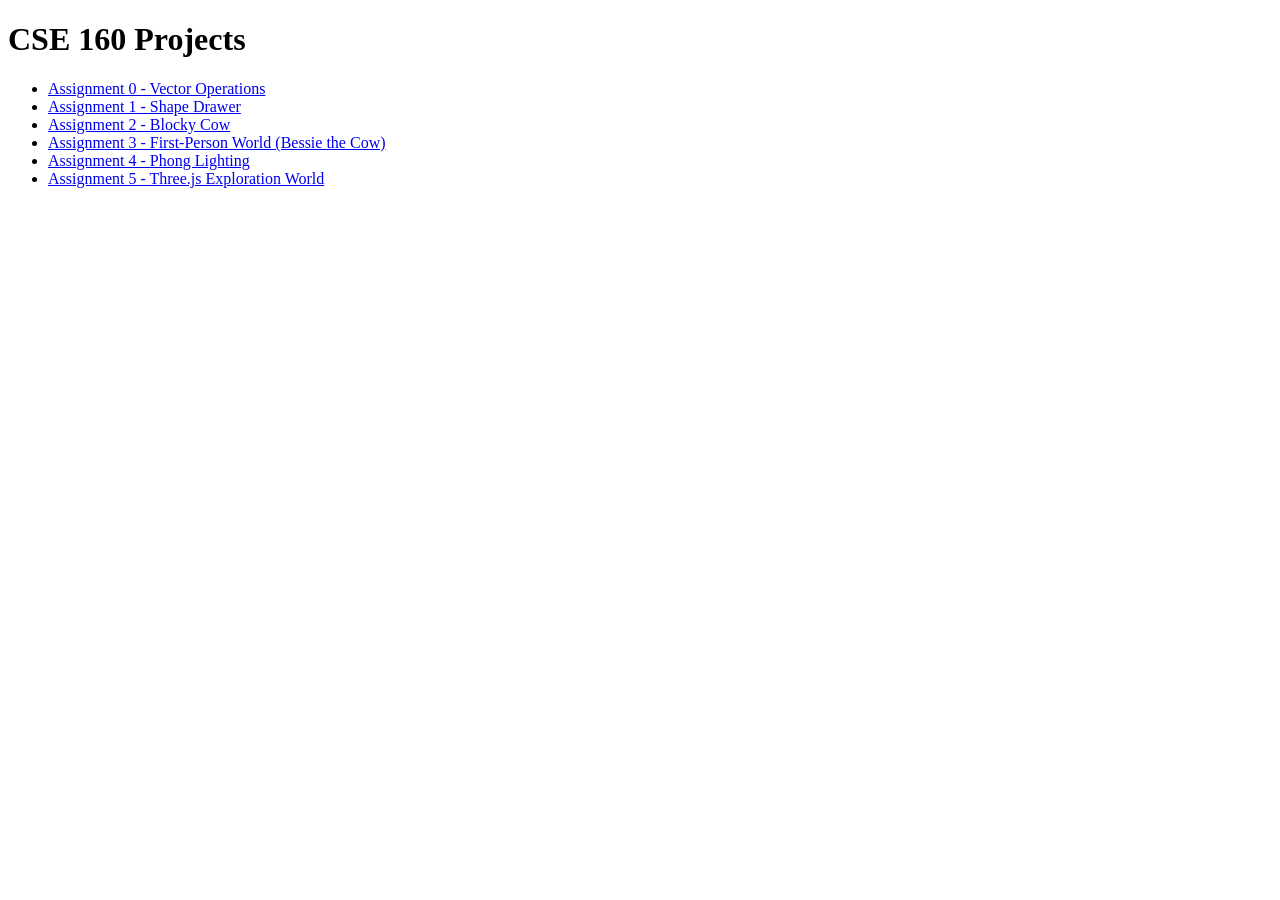
<file: index.html>
<!DOCTYPE html>
<html lang="en">
<head>
  <meta charset="utf-8">
  <meta name="viewport" content="width=device-width, initial-scale=1">
  <title>CSE 160 Projects</title>
</head>
<body>
  <h1>CSE 160 Projects</h1>
  <ul>
    <li><a href="asgn0/src/asg0.html">Assignment 0 - Vector Operations</a></li>
    <li><a href="asgn1/src/asgn1.html">Assignment 1 - Shape Drawer</a></li>
    <li><a href="asgn2/asgn2.html">Assignment 2 - Blocky Cow</a></li>
    <li><a href="asgn3/asgn4.html">Assignment 3 - First-Person World (Bessie the Cow)</a></li>
    <li><a href="asgn4/asgn4.html">Assignment 4 - Phong Lighting</a></li>
    <li><a href="asgn5/asgn5.html">Assignment 5 - Three.js Exploration World</a></li>
  </ul>
</body>
</html>
</file>
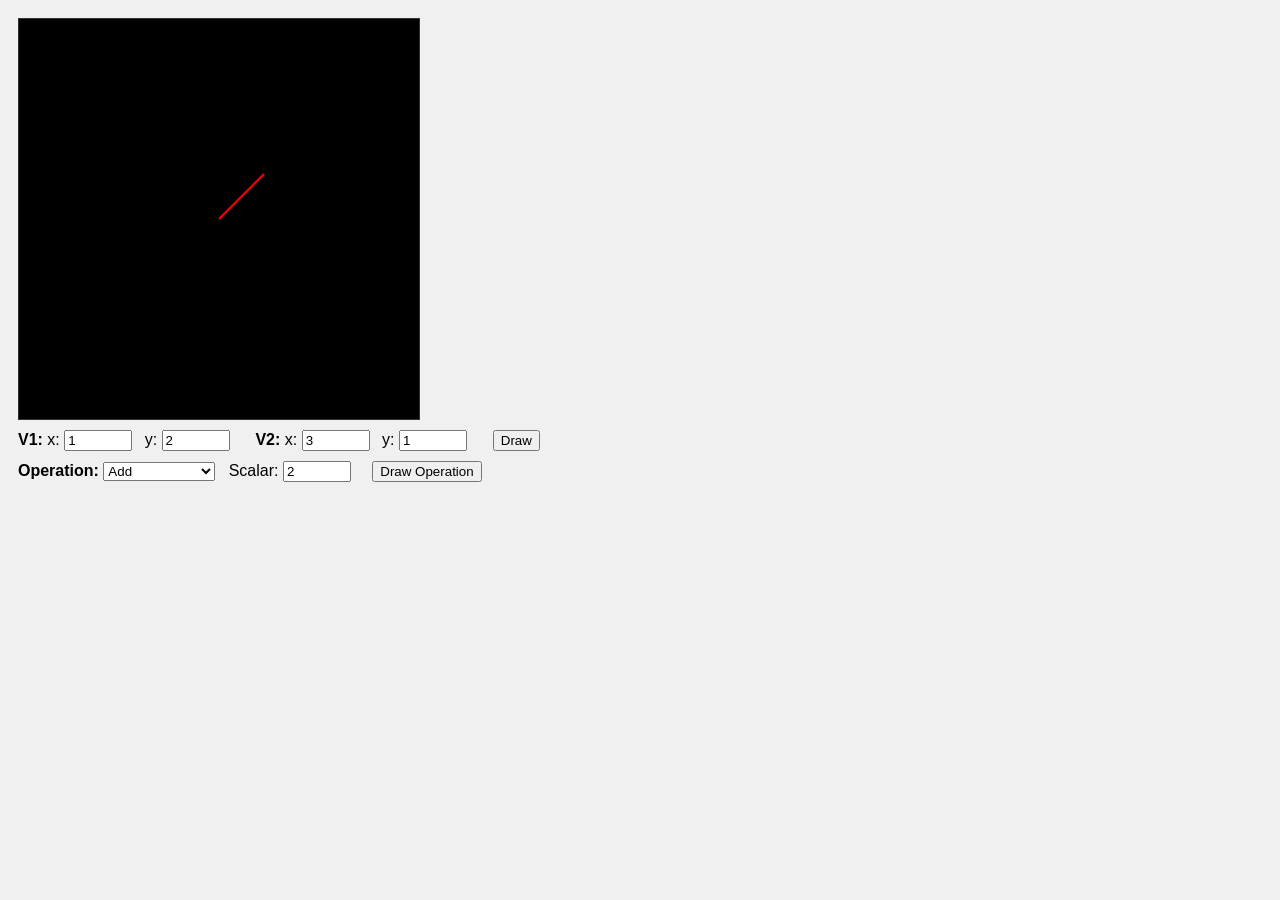
<file: asgn0/asg0.html>
<!DOCTYPE html>
<html>
<head>
  <title>Assignment 0 - Vector Operations</title>
  <script src="lib/cuon-matrix-cse160.js"></script>
  <script src="asg0.js"></script>
  <style>
    body { background: #f0f0f0; font-family: Arial, sans-serif; padding: 10px; }
    canvas { display: block; border: 1px solid #333; }
    .controls { margin-top: 10px; }
    label { margin-right: 8px; }
    input[type="number"] { width: 60px; }
  </style>
</head>
<body onload="main()">
  <canvas id="example" width="400" height="400">
    Your browser does not support the HTML5 canvas element.
  </canvas>

  <div class="controls">
    <b>V1:</b>
    <label>x: <input type="number" id="v1x" value="1" step="0.1"/></label>
    <label>y: <input type="number" id="v1y" value="2" step="0.1"/></label>
    &nbsp;&nbsp;
    <b>V2:</b>
    <label>x: <input type="number" id="v2x" value="3" step="0.1"/></label>
    <label>y: <input type="number" id="v2y" value="1" step="0.1"/></label>
    &nbsp;&nbsp;
    <input type="button" value="Draw" onclick="handleDrawEvent()"/>
  </div>

  <div class="controls">
    <b>Operation:</b>
    <select id="operation">
      <option value="add">Add</option>
      <option value="sub">Subtract</option>
      <option value="mul">Multiply</option>
      <option value="div">Divide</option>
      <option value="magnitude">Magnitude</option>
      <option value="normalize">Normalize</option>
      <option value="angle">Angle Between</option>
      <option value="area">Area</option>
    </select>
    &nbsp;
    <label>Scalar: <input type="number" id="scalar" value="2" step="0.1"/></label>
    &nbsp;
    <input type="button" value="Draw Operation" onclick="handleDrawOperationEvent()"/>
  </div>
</body>
</html>
</file>
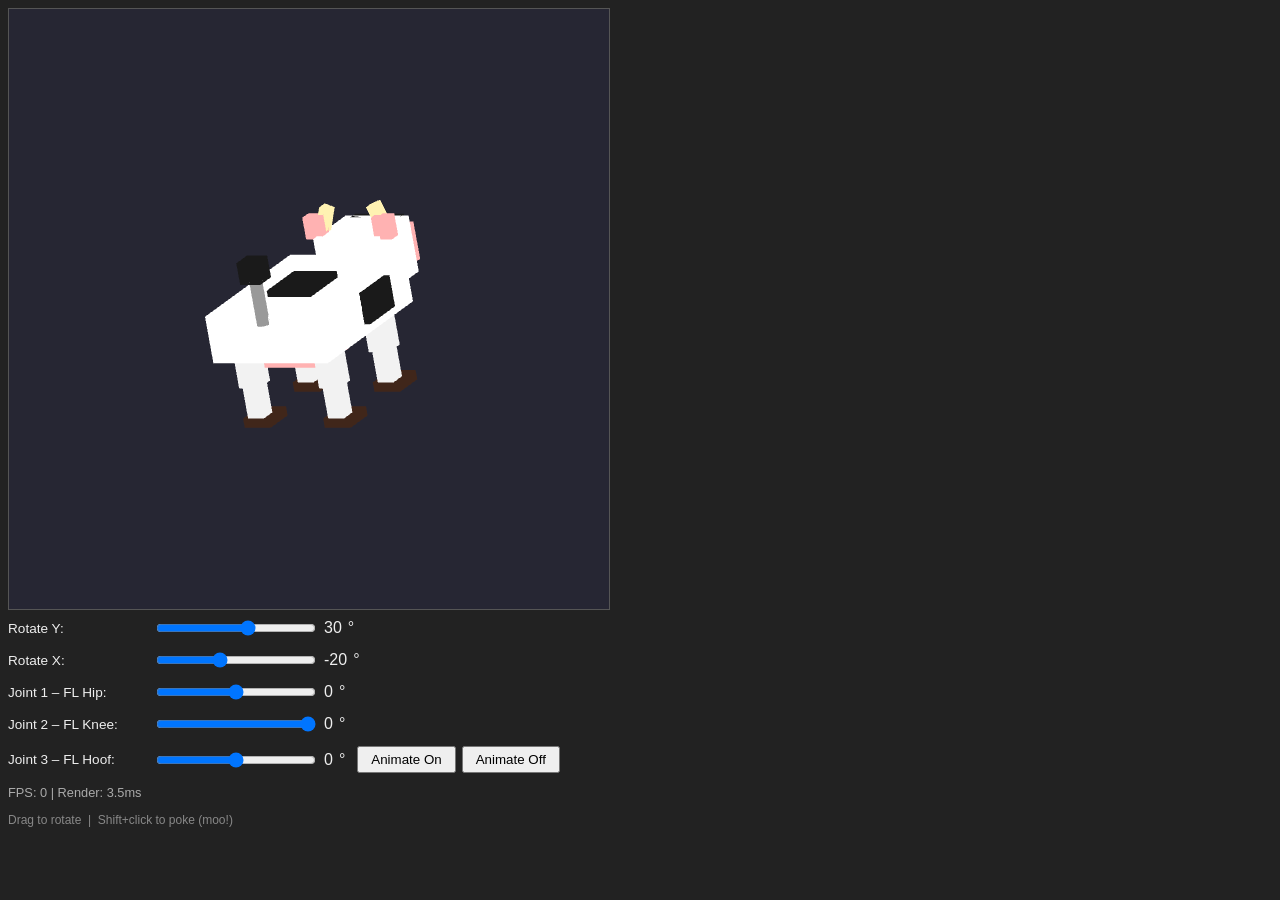
<file: asgn2/asgn2.html>
<!DOCTYPE html>
<html lang="en">
<head>
  <meta charset="utf-8">
  <title>Blocky Cow</title>
  <style>
    body { font-family: sans-serif; background: #222; color: #eee; }
    canvas { display: block; border: 1px solid #555; cursor: crosshair; }
    .controls { display: flex; flex-wrap: wrap; gap: 12px; padding: 8px 0; max-width: 600px; }
    .ctrl-row { display: flex; align-items: center; gap: 6px; }
    label { min-width: 140px; font-size: 0.85em; }
    input[type=range] { width: 160px; }
    button { padding: 4px 12px; cursor: pointer; }
    #perf { font-size: 0.8em; color: #aaa; margin-top: 4px; }
  </style>
</head>
<body>

<canvas id="webgl" width="600" height="600">
  Please use a browser that supports "canvas"
</canvas>

<div class="controls">
  <div class="ctrl-row">
    <label>Rotate Y:</label>
    <input type="range" id="slider-angle-y" min="-180" max="180" value="30">
    <span id="label-angle-y">30</span>°
  </div>
  <div class="ctrl-row">
    <label>Rotate X:</label>
    <input type="range" id="slider-angle-x" min="-90" max="90" value="-20">
    <span id="label-angle-x">-20</span>°
  </div>
  <div class="ctrl-row">
    <label>Joint 1 – FL Hip:</label>
    <input type="range" id="slider-joint1" min="-60" max="60" value="0">
    <span id="label-joint1">0</span>°
  </div>
  <div class="ctrl-row">
    <label>Joint 2 – FL Knee:</label>
    <input type="range" id="slider-joint2" min="-60" max="0" value="0">
    <span id="label-joint2">0</span>°
  </div>
  <div class="ctrl-row">
    <label>Joint 3 – FL Hoof:</label>
    <input type="range" id="slider-joint3" min="-30" max="30" value="0">
    <span id="label-joint3">0</span>°
  </div>
  <div class="ctrl-row">
    <button id="btn-anim-on">Animate On</button>
    <button id="btn-anim-off">Animate Off</button>
  </div>
</div>

<p id="perf">FPS: -- | Render: --ms</p>
<p style="font-size:0.75em;color:#888;">Drag to rotate &nbsp;|&nbsp; Shift+click to poke (moo!)</p>

<script src="../asgn1/lib/cuon-utils.js"></script>
<script src="../asgn0/lib/cuon-matrix-cse160.js"></script>
<script src="Cube.js"></script>
<script src="Cylinder.js"></script>
<script src="asgn2.js"></script>
<script>window.onload = main;</script>

</body>
</html>
</file>
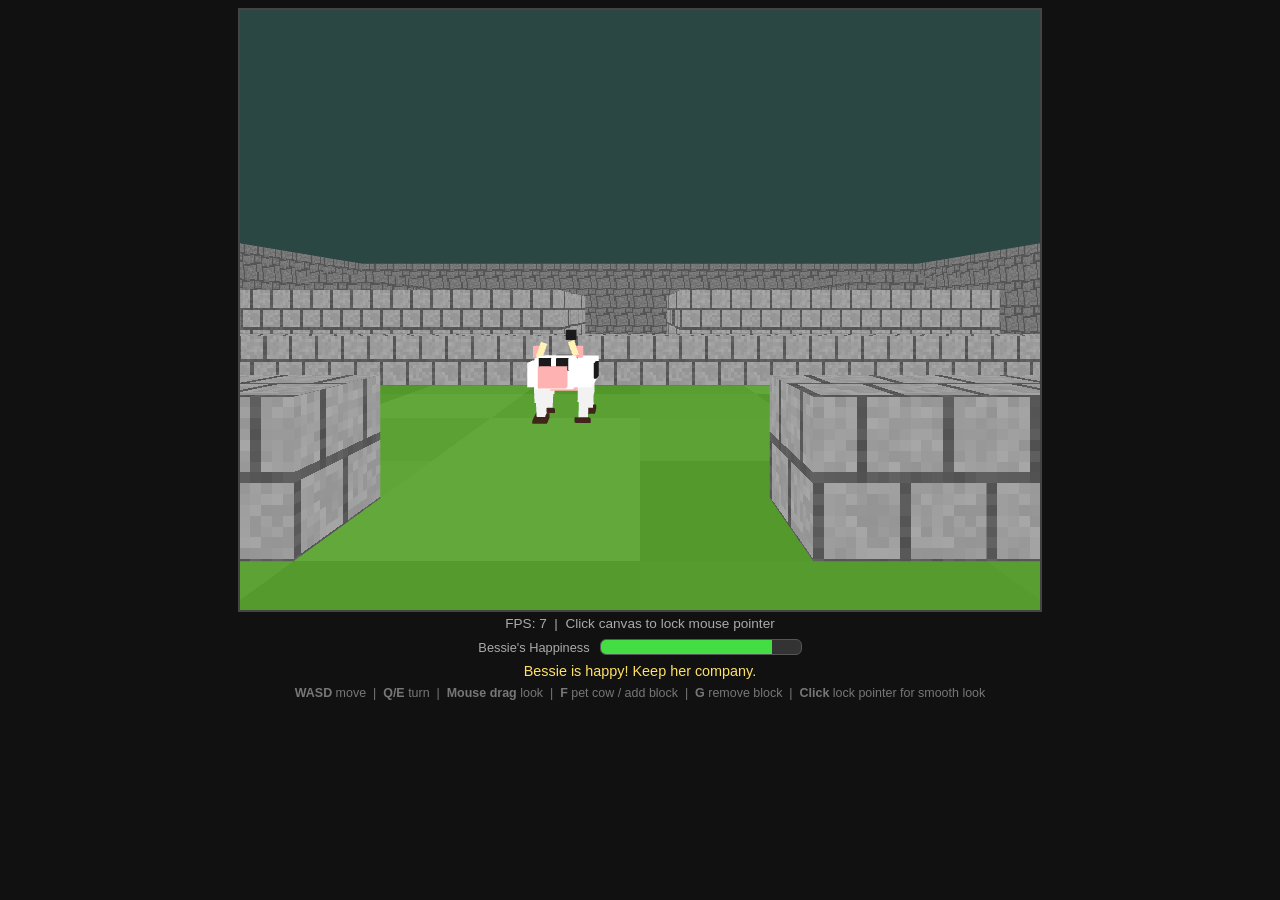
<file: asgn3/asgn4.html>
<!DOCTYPE html>
<html lang="en">
<head>
  <meta charset="utf-8">
  <title>First-Person World – CSE 160 Asgn 4</title>
  <style>
    body { margin: 0; background: #111; color: #eee; font-family: sans-serif; display: flex; flex-direction: column; align-items: center; }
    canvas { display: block; cursor: crosshair; border: 2px solid #444; margin-top: 8px; }
    #hud { font-size: 0.85em; color: #aaa; margin: 4px 0; }
    #controls { font-size: 0.78em; color: #777; margin-bottom: 6px; text-align: center; line-height: 1.6; }
  </style>
</head>
<body>

<canvas id="webgl" width="800" height="600"></canvas>
<div id="hud"><span id="fps">FPS: --</span> &nbsp;|&nbsp; Click canvas to lock mouse pointer</div>
<div style="display:flex;align-items:center;gap:10px;margin:4px 0;">
  <span style="font-size:0.8em;color:#aaa;white-space:nowrap;">Bessie's Happiness</span>
  <div style="background:#333;width:200px;height:14px;border-radius:6px;overflow:hidden;border:1px solid #555;">
    <div id="pet-bar" style="height:100%;width:100%;background:#44dd44;transition:width 0.4s,background 0.4s;"></div>
  </div>
</div>
<div id="story" style="font-size:0.9em;color:#ffe066;margin:4px 0;min-height:1.2em;">
  Bessie is happy! Keep her company.
</div>
<div id="controls">
  <strong>WASD</strong> move &nbsp;|&nbsp;
  <strong>Q/E</strong> turn &nbsp;|&nbsp;
  <strong>Mouse drag</strong> look &nbsp;|&nbsp;
  <strong>F</strong> pet cow / add block &nbsp;|&nbsp;
  <strong>G</strong> remove block &nbsp;|&nbsp;
  <strong>Click</strong> lock pointer for smooth look
</div>

<script src="../asgn1/lib/cuon-utils.js"></script>
<script src="../asgn0/lib/cuon-matrix-cse160.js"></script>
<script src="camera.js"></script>
<script src="asgn4.js"></script>
<script>window.onload = main;</script>
</body>
</html>
</file>
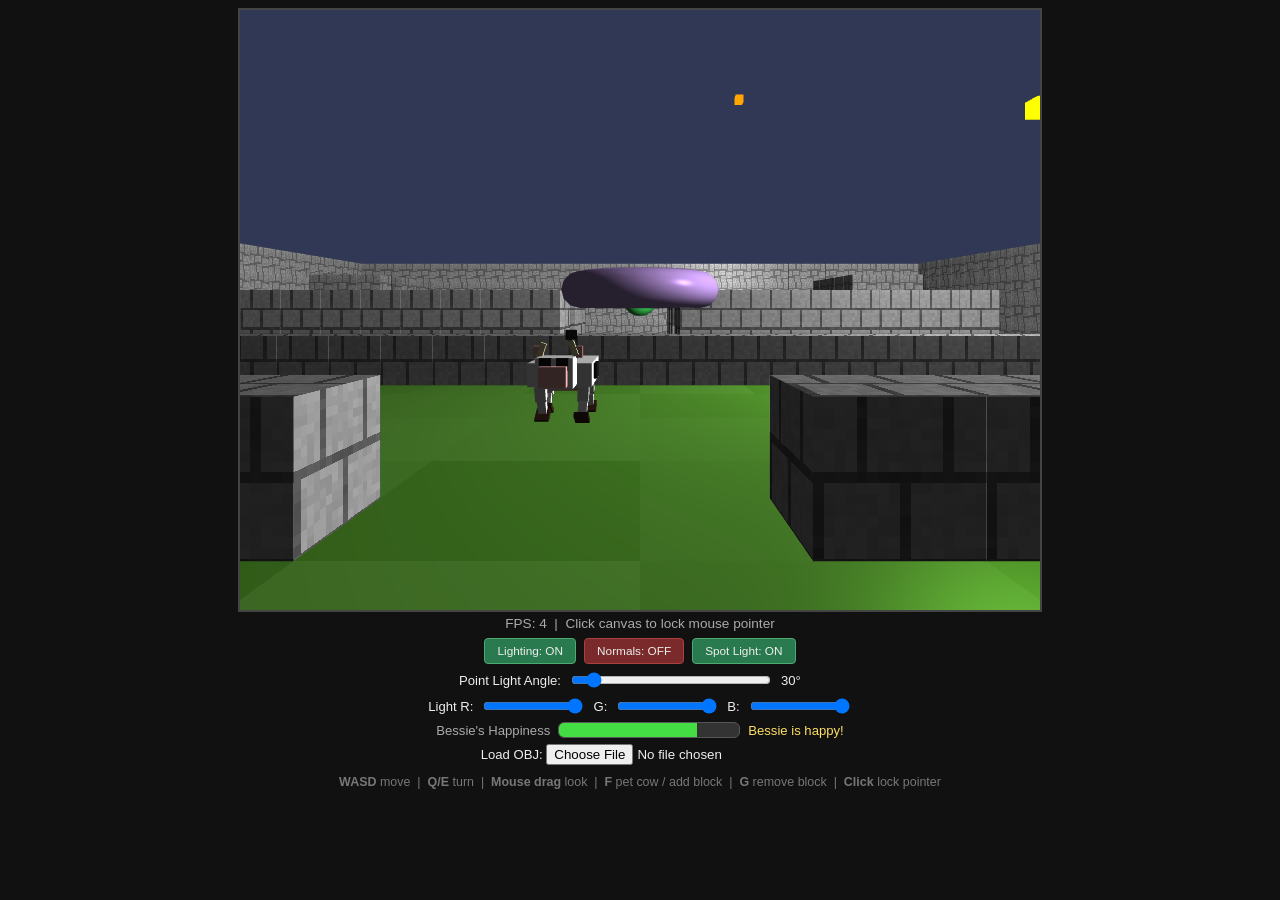
<file: asgn4/asgn4.html>
<!DOCTYPE html>
<html lang="en">
<head>
  <meta charset="utf-8">
  <title>First-Person World – CSE 160 Asgn 4 (Lighting)</title>
  <style>
    body { margin: 0; background: #111; color: #eee; font-family: sans-serif;
           display: flex; flex-direction: column; align-items: center; }
    canvas { display: block; cursor: crosshair; border: 2px solid #444; margin-top: 8px; }
    #hud  { font-size: 0.85em; color: #aaa; margin: 4px 0; }
    .ctrl-row { display: flex; align-items: center; gap: 8px; margin: 3px 0; font-size: 0.82em; flex-wrap: wrap; justify-content: center; }
    button { background: #333; color: #eee; border: 1px solid #555; padding: 5px 12px;
             cursor: pointer; border-radius: 4px; font-size: 0.9em; }
    button.on  { background: #2a7a4f; border-color: #4caa70; }
    button.off { background: #7a2a2a; border-color: #aa4040; }
    input[type=range] { vertical-align: middle; }
    label { white-space: nowrap; }
    #controls { font-size: 0.78em; color: #777; margin: 4px 0 8px; text-align: center; line-height: 1.7; }
  </style>
</head>
<body>

<canvas id="webgl" width="800" height="600"></canvas>
<div id="hud"><span id="fps">FPS: --</span> &nbsp;|&nbsp; Click canvas to lock mouse pointer</div>

<!-- Lighting toggles -->
<div class="ctrl-row">
  <button id="btn-light"   onclick="toggleLight()">Lighting: ON</button>
  <button id="btn-normals" onclick="toggleNormals()">Normals: OFF</button>
  <button id="btn-spot"    onclick="toggleSpot()">Spot Light: ON</button>
</div>

<!-- Point light angle slider -->
<div class="ctrl-row">
  <label>Point Light Angle:</label>
  <input type="range" id="sl-angle" min="0" max="360" value="0" style="width:200px"
         oninput="onAngleSlider(this.value)">
  <span id="lbl-angle" style="min-width:40px">0°</span>
</div>

<!-- Light colour sliders -->
<div class="ctrl-row">
  <label>Light&nbsp;R:</label>
  <input type="range" id="sl-lr" min="0" max="255" value="255" style="width:100px"
         oninput="updateLightColor()">
  <label>G:</label>
  <input type="range" id="sl-lg" min="0" max="255" value="255" style="width:100px"
         oninput="updateLightColor()">
  <label>B:</label>
  <input type="range" id="sl-lb" min="0" max="255" value="255" style="width:100px"
         oninput="updateLightColor()">
</div>

<!-- Pet bar -->
<div class="ctrl-row">
  <span style="white-space:nowrap;color:#aaa;">Bessie's Happiness</span>
  <div style="background:#333;width:180px;height:14px;border-radius:6px;overflow:hidden;border:1px solid #555;">
    <div id="pet-bar" style="height:100%;width:100%;background:#44dd44;transition:width 0.4s,background 0.4s;"></div>
  </div>
  <span id="story" style="color:#ffe066;">Bessie is happy!</span>
</div>

<!-- OBJ file picker -->
<div class="ctrl-row">
  <label>Load OBJ: <input type="file" id="obj-input" accept=".obj" onchange="loadOBJFromFile(this)"></label>
</div>

<div id="controls">
  <strong>WASD</strong> move &nbsp;|&nbsp; <strong>Q/E</strong> turn &nbsp;|&nbsp;
  <strong>Mouse drag</strong> look &nbsp;|&nbsp; <strong>F</strong> pet cow / add block &nbsp;|&nbsp;
  <strong>G</strong> remove block &nbsp;|&nbsp; <strong>Click</strong> lock pointer
</div>

<script src="../asgn1/lib/cuon-utils.js"></script>
<script src="../asgn0/lib/cuon-matrix-cse160.js"></script>
<script src="camera.js"></script>
<script src="Model.js"></script>
<script src="asgn4.js"></script>
<script>window.onload = main;</script>
</body>
</html>
</file>
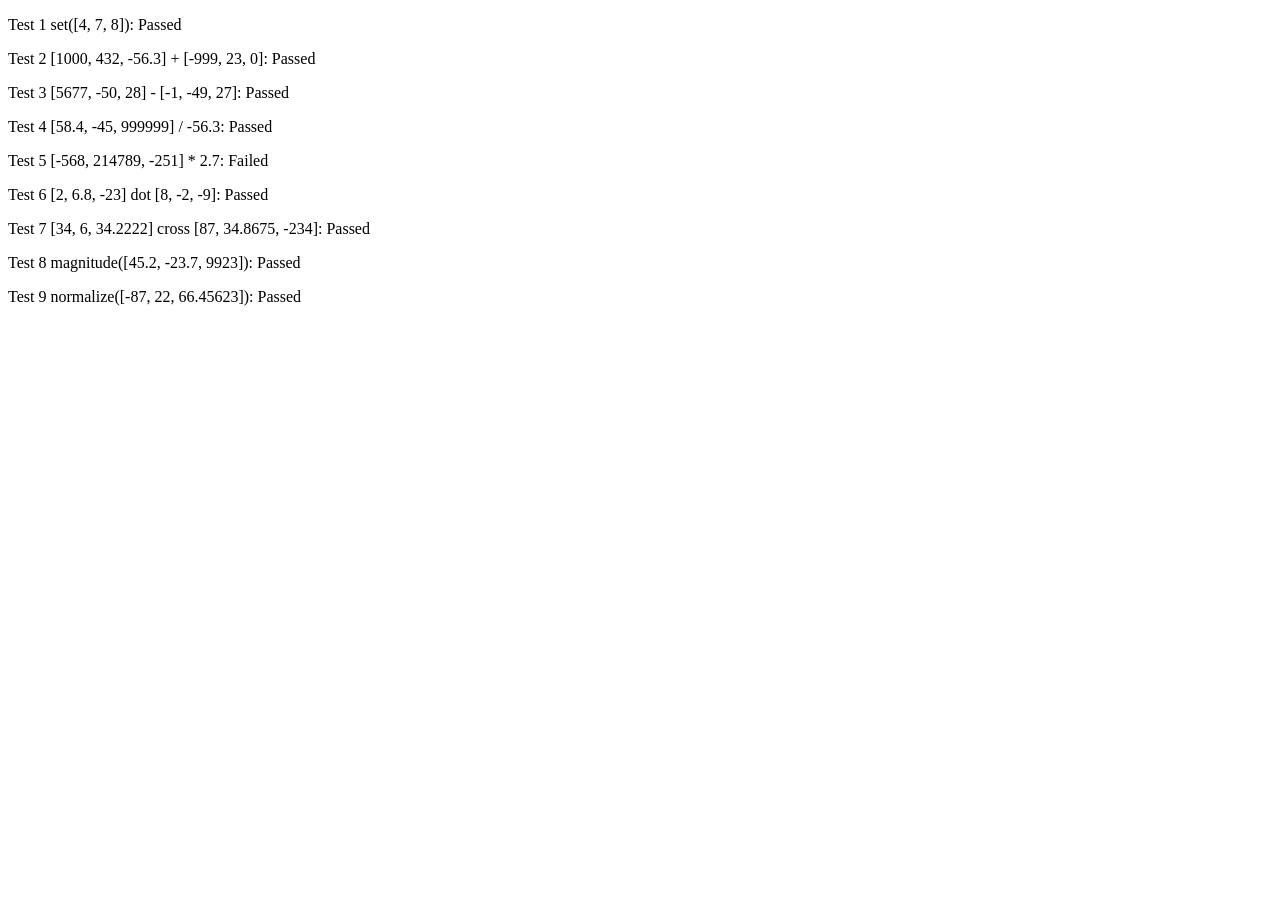
<file: asgn0/lib/vectorTests.html>
<!DOCTYPE html>
<html>
<head>
  <title>Vector Tests</title>
  <script src="cuon-matrix-cse160.js"></script>
</head>
<body>
<script>
  function check(label, result, expected, eps) {
    eps = eps || 0.001;
    var passed;
    if (Array.isArray(expected)) {
      passed = expected.every(function(v, i) {
        return Math.abs(result.elements[i] - v) < eps;
      });
    } else {
      passed = Math.abs(result - expected) < eps;
    }
    document.write('<p>Test ' + label + ': ' + (passed ? 'Passed' : 'Failed') + '</p>');
  }

  // Test 1: set([4, 7, 8])
  var v1 = new Vector3();
  v1.set(new Vector3([4, 7, 8]));
  check('1 set([4, 7, 8])', v1, [4, 7, 8]);

  // Test 2: [1000, 432, -56.3] + [-999, 23, 0]
  var v2 = new Vector3([1000, 432, -56.3]);
  v2.add(new Vector3([-999, 23, 0]));
  check('2 [1000, 432, -56.3] + [-999, 23, 0]', v2, [1, 455, -56.3]);

  // Test 3: [5677, -50, 28] - [-1, -49, 27]
  var v3 = new Vector3([5677, -50, 28]);
  v3.sub(new Vector3([-1, -49, 27]));
  check('3 [5677, -50, 28] - [-1, -49, 27]', v3, [5678, -1, 1]);

  // Test 4: [58.4, -45, 999999] / -56.3
  var v4 = new Vector3([58.4, -45, 999999]);
  v4.div(-56.3);
  check('4 [58.4, -45, 999999] / -56.3', v4, [58.4/-56.3, -45/-56.3, 999999/-56.3]);

  // Test 5: [-568, 214789, -251] * 2.7
  var v5 = new Vector3([-568, 214789, -251]);
  v5.mul(2.7);
  check('5 [-568, 214789, -251] * 2.7', v5, [-568*2.7, 214789*2.7, -251*2.7]);

  // Test 6: [2, 6.8, -23] dot [8, -2, -9]
  var dot = Vector3.dot(new Vector3([2, 6.8, -23]), new Vector3([8, -2, -9]));
  check('6 [2, 6.8, -23] dot [8, -2, -9]', dot, 2*8 + 6.8*(-2) + (-23)*(-9));

  // Test 7: [34, 6, 34.2222] cross [87, 34.8675, -234]
  var cross = Vector3.cross(new Vector3([34, 6, 34.2222]), new Vector3([87, 34.8675, -234]));
  check('7 [34, 6, 34.2222] cross [87, 34.8675, -234]', cross,
    [6*(-234)-34.2222*34.8675, 34.2222*87-34*(-234), 34*34.8675-6*87], 0.01);

  // Test 8: magnitude([45.2, -23.7, 9923])
  var mag = new Vector3([45.2, -23.7, 9923]).magnitude();
  check('8 magnitude([45.2, -23.7, 9923])', mag,
    Math.sqrt(45.2*45.2 + 23.7*23.7 + 9923*9923));

  // Test 9: normalize([-87, 22, 66.45623])
  var v9 = new Vector3([-87, 22, 66.45623]);
  var m9 = v9.magnitude();
  v9.normalize();
  check('9 normalize([-87, 22, 66.45623])', v9, [-87/m9, 22/m9, 66.45623/m9]);
</script>
</body>
</html>
</file>
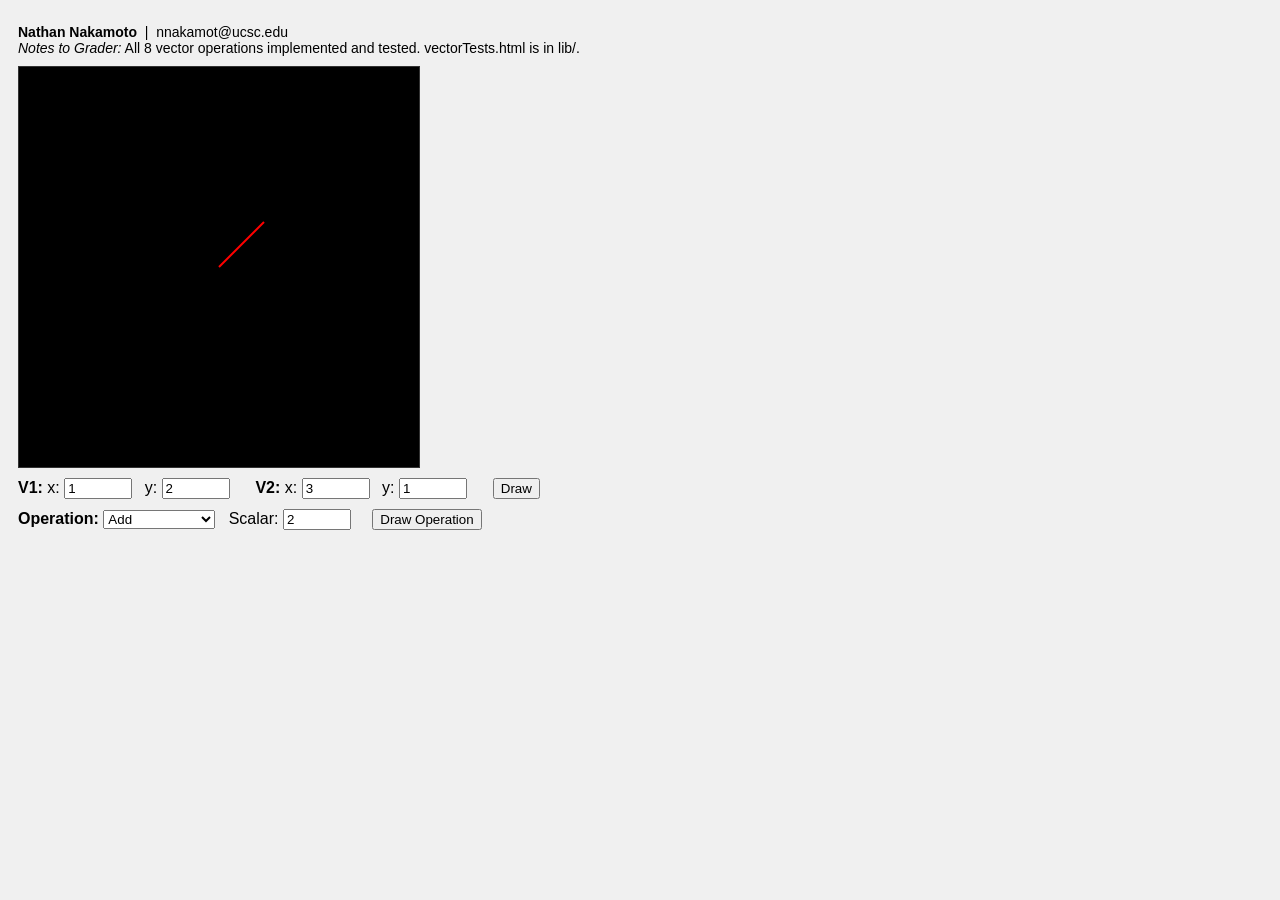
<file: asgn0/src/asg0.html>
<!DOCTYPE html>
<html>
<head>
  <title>Assignment 0 - Vector Operations</title>
  <script src="../lib/cuon-matrix-cse160.js"></script>
  <script src="asg0.js"></script>
  <style>
    body { background: #f0f0f0; font-family: Arial, sans-serif; padding: 10px; }
    canvas { display: block; border: 1px solid #333; }
    .controls { margin-top: 10px; }
    label { margin-right: 8px; }
    input[type="number"] { width: 60px; }
  </style>
</head>
<body onload="main()">
  <div style="font-family: Arial, sans-serif; padding: 6px 0 10px 0; font-size: 14px;">
    <strong>Nathan Nakamoto</strong> &nbsp;|&nbsp; nnakamot@ucsc.edu<br>
    <em>Notes to Grader:</em> All 8 vector operations implemented and tested. vectorTests.html is in lib/.
  </div>
  <canvas id="example" width="400" height="400">
    Your browser does not support the HTML5 canvas element.
  </canvas>

  <div class="controls">
    <b>V1:</b>
    <label>x: <input type="number" id="v1x" value="1" step="0.1"/></label>
    <label>y: <input type="number" id="v1y" value="2" step="0.1"/></label>
    &nbsp;&nbsp;
    <b>V2:</b>
    <label>x: <input type="number" id="v2x" value="3" step="0.1"/></label>
    <label>y: <input type="number" id="v2y" value="1" step="0.1"/></label>
    &nbsp;&nbsp;
    <input type="button" value="Draw" onclick="handleDrawEvent()"/>
  </div>

  <div class="controls">
    <b>Operation:</b>
    <select id="operation">
      <option value="add">Add</option>
      <option value="sub">Subtract</option>
      <option value="mul">Multiply</option>
      <option value="div">Divide</option>
      <option value="magnitude">Magnitude</option>
      <option value="normalize">Normalize</option>
      <option value="angle">Angle Between</option>
      <option value="area">Area</option>
    </select>
    &nbsp;
    <label>Scalar: <input type="number" id="scalar" value="2" step="0.1"/></label>
    &nbsp;
    <input type="button" value="Draw Operation" onclick="handleDrawOperationEvent()"/>
  </div>
</body>
</html>
</file>
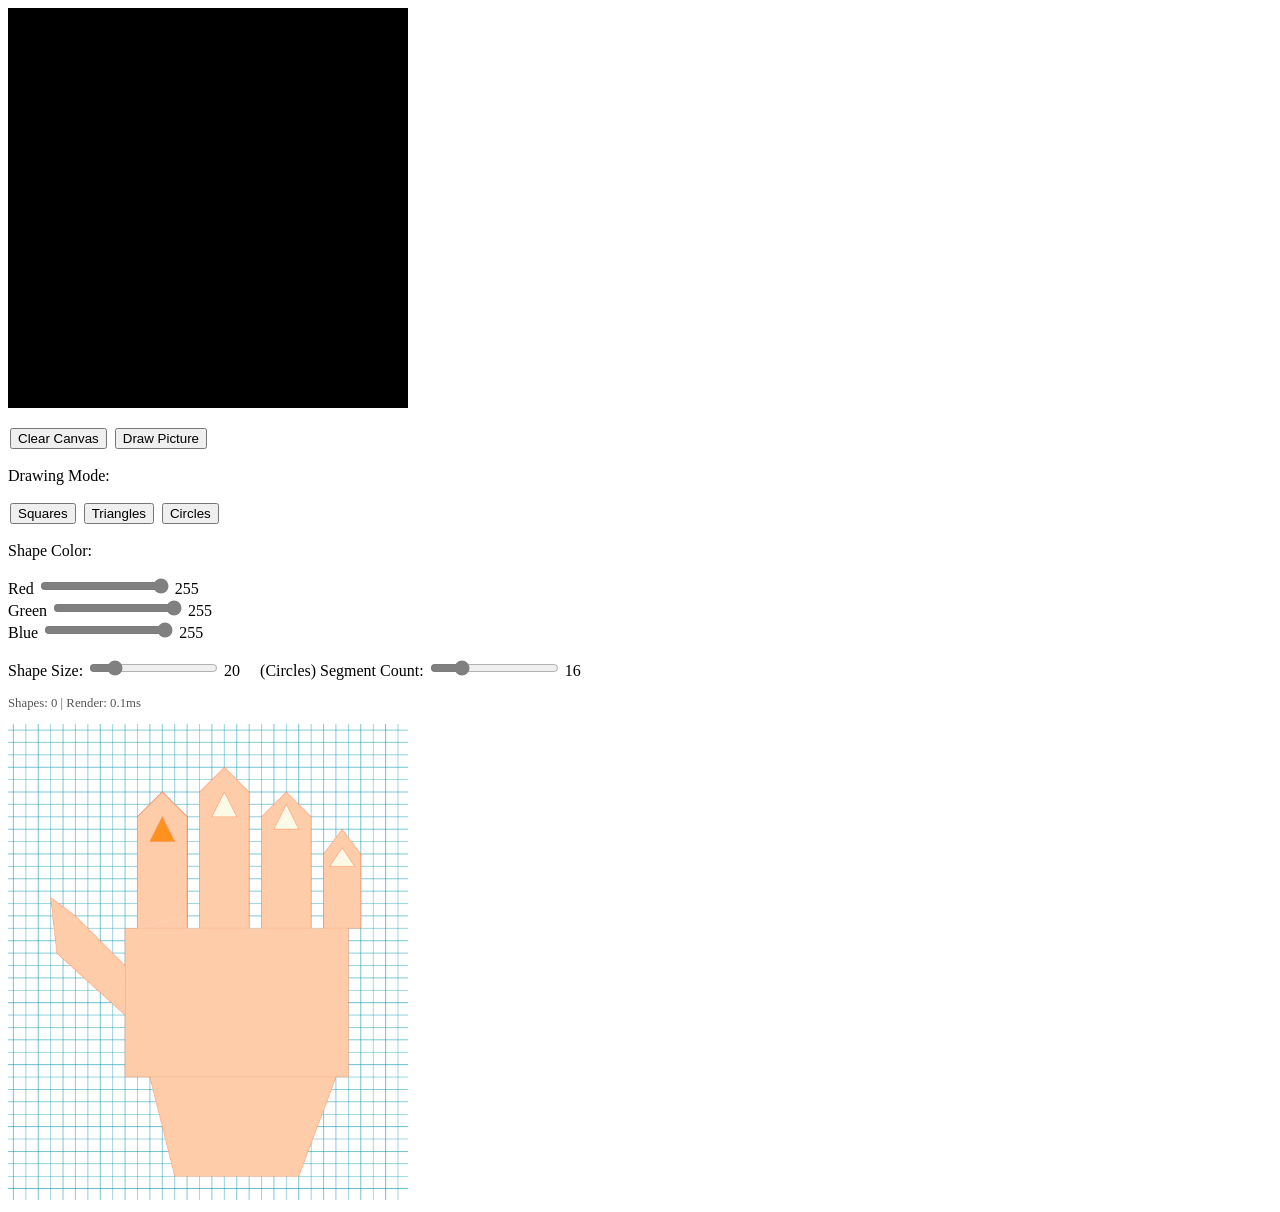
<file: asgn1/src/asgn1.html>
<!DOCTYPE html>
<html lang="en">
<head>
  <meta charset="utf-8">
  <title>Shape Drawer</title>
  <style>
    canvas { display: block; }
    button { margin: 2px; }
    input[type=range] { accent-color: gray; }
  </style>
</head>

<body>

<canvas id="webgl" width="400" height="400">
  Please use a browser that supports "canvas"
</canvas>

<br>
<button type="button" id="btn-clear">Clear Canvas</button>
<button type="button" id="btn-picture">Draw Picture</button>

<p>Drawing Mode:</p>
<button type="button" id="btn-point"    onclick="selectBrush(this, 0)">Squares</button>
<button type="button" id="btn-triangle" onclick="selectBrush(this, 1)">Triangles</button>
<button type="button" id="btn-circle"   onclick="selectBrush(this, 2)">Circles</button>

<p>Shape Color:</p>
Red   <input type="range" min="0" max="255" value="255" id="slider-red">   <span id="label-red">255</span><br>
Green <input type="range" min="0" max="255" value="255" id="slider-green"> <span id="label-green">255</span><br>
Blue  <input type="range" min="0" max="255" value="255" id="slider-blue">  <span id="label-blue">255</span>
<div id="color-preview" style="display:none"></div>

<p>
  Shape Size: <input type="range" min="5" max="100" value="20" id="slider-size"> <span id="label-size">20</span>
  &nbsp;&nbsp;&nbsp;
  (Circles) Segment Count: <input type="range" min="3" max="64" value="16" id="slider-segments"> <span id="label-segments">16</span>
</p>

<p id="perf" style="font-size:0.8em;color:#555;">Shapes: 0 | Render: 0.0ms</p>

<!-- Reference drawing photo — add your hand-drawn picture here -->
<img src="reference.PNG" alt="Hand-drawn reference" style="max-width:400px">

<script src="../lib/cuon-utils.js"></script>
<script src="Point.js"></script>
<script src="Triangle.js"></script>
<script src="Circle.js"></script>
<script src="asgn1.js"></script>

<script>
  function selectBrush(btn, type) {
    ['btn-point', 'btn-triangle', 'btn-circle'].forEach(function(id) {
      document.getElementById(id).style.fontWeight = 'normal';
    });
    btn.style.fontWeight = 'bold';
    g_selectedType = type;
  }

  window.onload = main;
</script>

</body>
</html>
</file>
